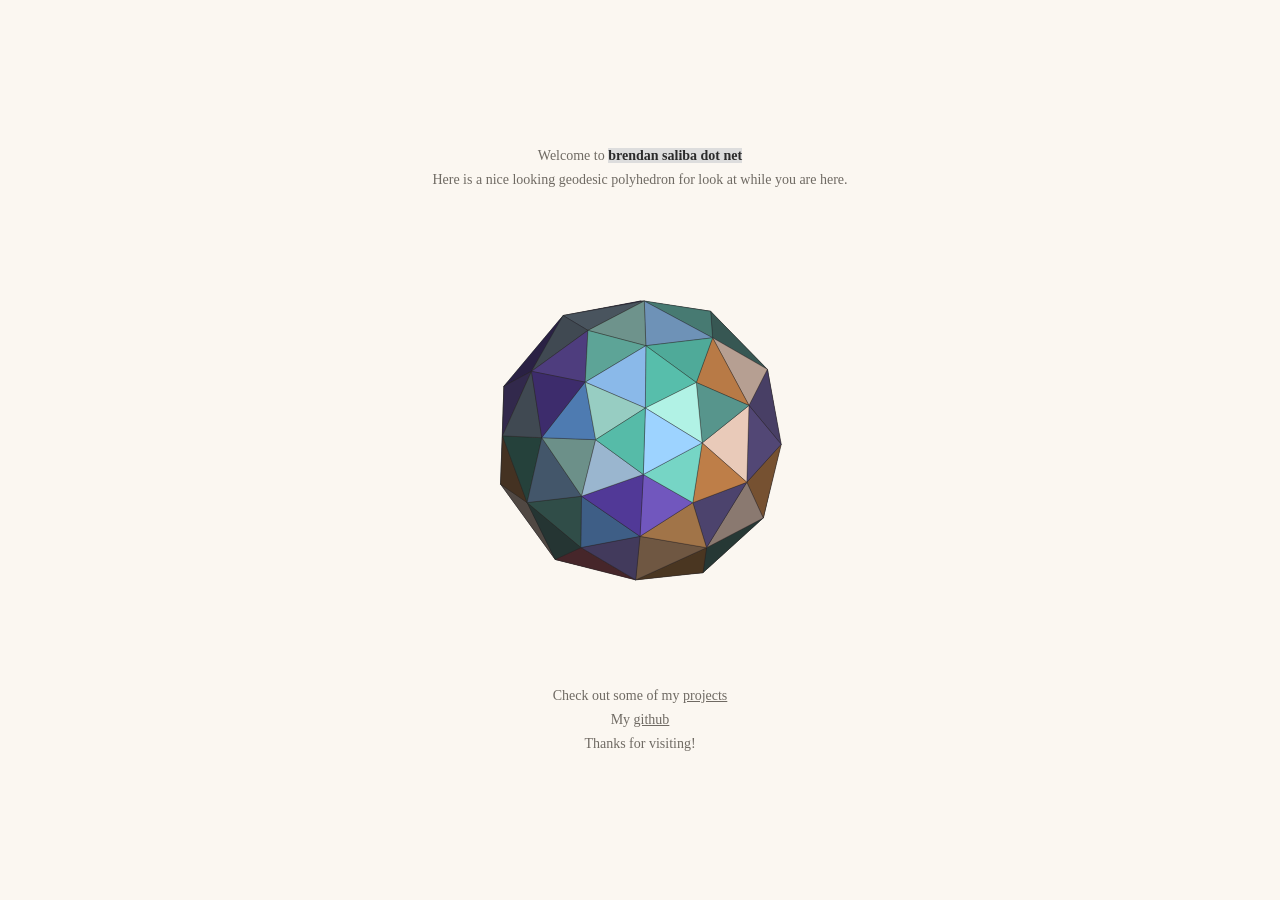
<file: index.html>
<!doctype html>
<html lang="en">
  <head>
    <meta charset="utf-8" />
    <meta name="viewport" content="width=device-width, initial-scale=1" />
    <title>brendan saliba dot net</title>
    <link rel="stylesheet" href="styles.css" />
  </head>
  <body>
    <main class="page">
      <section class="card">
        <p class="eyebrow">Welcome to <span>brendan saliba dot net</span></p>
        <p class="subtitle">
          Here is a nice looking geodesic polyhedron for look at while you are
          here.
        </p>
        <div class="orb-wrap" aria-hidden="true">
          <canvas class="orb-canvas" width="1000" height="1000"></canvas>
        </div>
        <p class="footer">
          Check out some of my <a href="projects.html">projects</a>
        </p>
        <p class="footer">
          My <a href="https://github.com/brendansaliba">github</a>
        </p>
        <p class="footer">Thanks for visiting!</p>
      </section>
    </main>
    <script src="main.js"></script>
  </body>
</html>
</file>
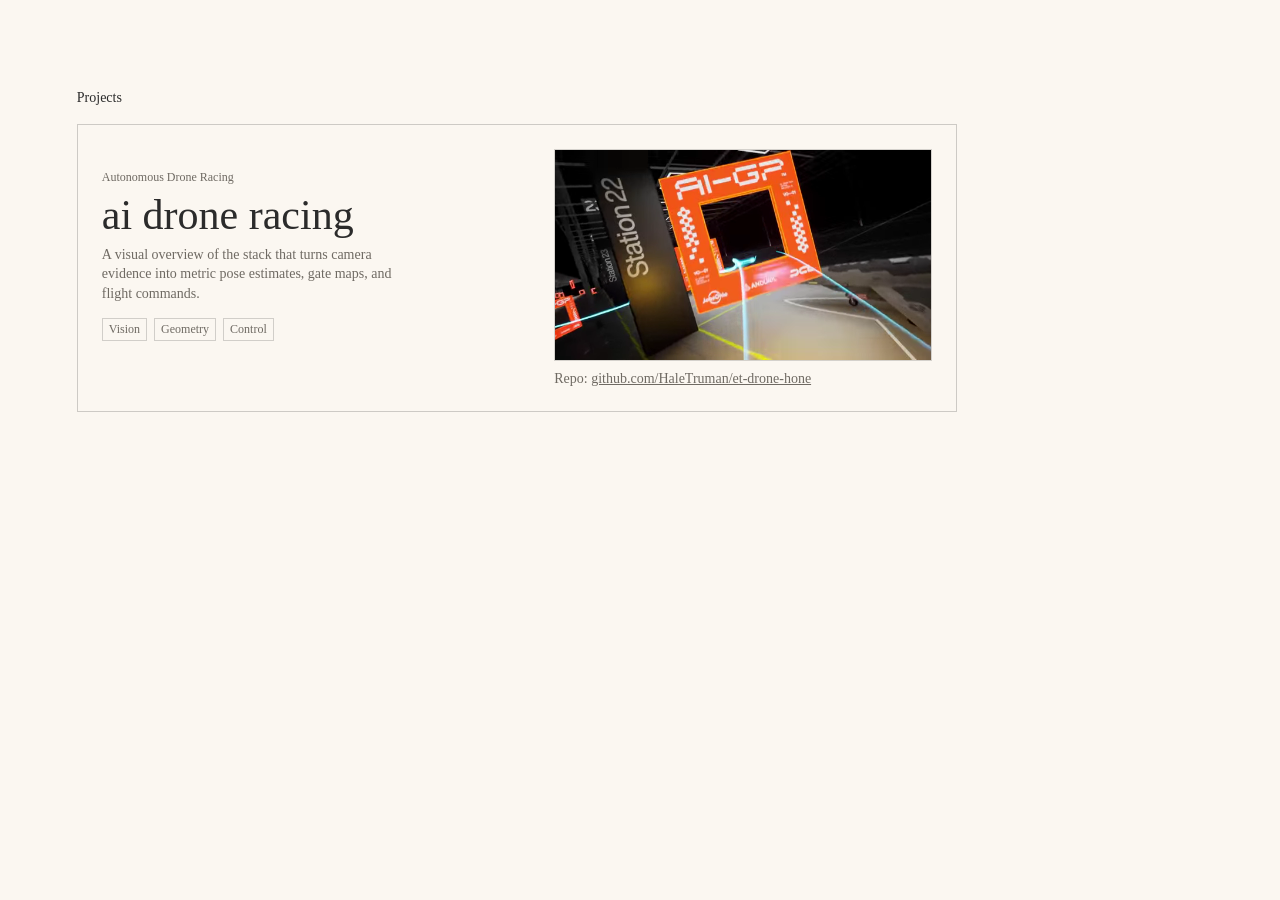
<file: projects.html>
<!doctype html>
<html lang="en">
  <head>
    <meta charset="utf-8" />
    <meta name="viewport" content="width=device-width, initial-scale=1" />
    <title>projects | brendan saliba dot net</title>
    <link rel="stylesheet" href="styles.css" />
  </head>
  <body>
    <main class="projects-page">
      <aside class="projects-list" aria-label="Projects">
        <h1>Projects</h1>
        <article class="project-tile">
          <a
            class="project-main-link"
            href="https://www.selsus.ai/projects/autonomous-drone-racing/index.html"
            rel="noreferrer"
          >
            <span class="project-copy">
              <span class="project-kicker">Autonomous Drone Racing</span>
              <span class="project-title">ai drone racing</span>
              <span class="project-description">
                A visual overview of the stack that turns camera evidence into
                metric pose estimates, gate maps, and flight commands.
              </span>
              <span class="project-tags" aria-label="Project themes">
                <span>Vision</span>
                <span>Geometry</span>
                <span>Control</span>
              </span>
            </span>
            <span class="project-visual" aria-hidden="true">
              <video
                class="project-video"
                autoplay
                muted
                loop
                playsinline
                preload="metadata"
                poster="assets/projects/autonomous-drone-racing/video/racing-preview-poster.jpg"
              >
                <source
                  src="assets/projects/autonomous-drone-racing/video/racing-preview.webm"
                  type="video/webm"
                />
                <source
                  src="assets/projects/autonomous-drone-racing/video/racing-preview.mp4"
                  type="video/mp4"
                />
              </video>
            </span>
          </a>
          <span class="project-repo">
            Repo:
            <a href="https://github.com/HaleTruman/et-drone-hone" rel="noreferrer">
              github.com/HaleTruman/et-drone-hone
            </a>
          </span>
        </article>
      </aside>
    </main>
  </body>
</html>
</file>
<file: styles.css>
:root {
  color-scheme: light;
  --bg: #fbf7f1;
  --fg: #2b2b2b;
  --muted: #6f6a63;
}

* {
  box-sizing: border-box;
}

html,
body {
  height: 100%;
  margin: 0;
}

body {
  background: var(--bg);
  color: var(--fg);
  font-family: "Times New Roman", "Times", serif;
}

.footer a {
  color: inherit;
}

.page {
  min-height: 100%;
  display: grid;
  place-items: center;
  padding: 10vh 6vw;
  text-align: center;
}

.card {
  display: grid;
  gap: 8px;
  align-items: center;
  justify-items: center;
}

.eyebrow {
  margin: 0;
  font-size: 14px;
  color: var(--muted);
}

.eyebrow span {
  font-weight: 700;
  color: var(--fg);
  background-color: rgb(221, 221, 221);
}

.subtitle {
  margin: 0;
  font-size: 14px;
  color: var(--muted);
}

.orb-wrap {
  margin: 4px 0 0;
}

.orb-canvas {
  width: min(480px, 70vw);
  height: min(480px, 70vw);
  display: block;
}

.footer {
  margin: 0;
  font-size: 14px;
  color: var(--muted);
}

.projects-page {
  min-height: 100%;
  padding: 10vh 6vw;
}

.projects-list {
  width: min(880px, 100%);
  display: grid;
  gap: 14px;
}

.projects-list h1 {
  margin: 0 0 4px;
  font-size: 14px;
  font-weight: 400;
}

.projects-list a {
  color: inherit;
  font-size: 14px;
}

.project-tile {
  width: 100%;
  display: grid;
  grid-template-columns: minmax(0, 1fr) minmax(260px, 0.92fr);
  gap: 10px clamp(18px, 4vw, 42px);
  align-items: center;
  padding: clamp(14px, 3vw, 24px);
  border: 1px solid rgba(43, 43, 43, 0.22);
}

.project-main-link {
  display: contents;
  color: inherit;
  text-decoration: none;
}

.project-tile:hover {
  background: rgba(255, 255, 255, 0.38);
}

.project-tile:focus-within {
  background: rgba(255, 255, 255, 0.38);
}

.project-copy {
  display: grid;
  gap: 9px;
}

.project-kicker {
  color: var(--muted);
  font-size: 12px;
}

.project-title {
  font-size: clamp(24px, 4vw, 42px);
  line-height: 1;
}

.project-description {
  max-width: 42ch;
  color: var(--muted);
  line-height: 1.4;
}

.project-tags {
  display: flex;
  flex-wrap: wrap;
  gap: 7px;
  margin-top: 5px;
}

.project-tags span {
  border: 1px solid rgba(43, 43, 43, 0.2);
  color: var(--muted);
  font-size: 12px;
  padding: 3px 6px;
}

.project-visual {
  display: block;
}

.project-video {
  aspect-ratio: 16 / 9;
  display: block;
  width: 100%;
  height: auto;
  border: 1px solid rgba(43, 43, 43, 0.18);
  object-fit: cover;
}

.project-repo {
  display: block;
  grid-column: 2;
  color: var(--muted);
  font-size: 14px;
}

.project-repo a {
  color: inherit;
}

@media (max-width: 720px) {
  .projects-page {
    padding: 8vh 5vw;
  }

  .project-tile {
    grid-template-columns: 1fr;
  }

  .project-repo {
    grid-column: 1;
  }
}
</file>
